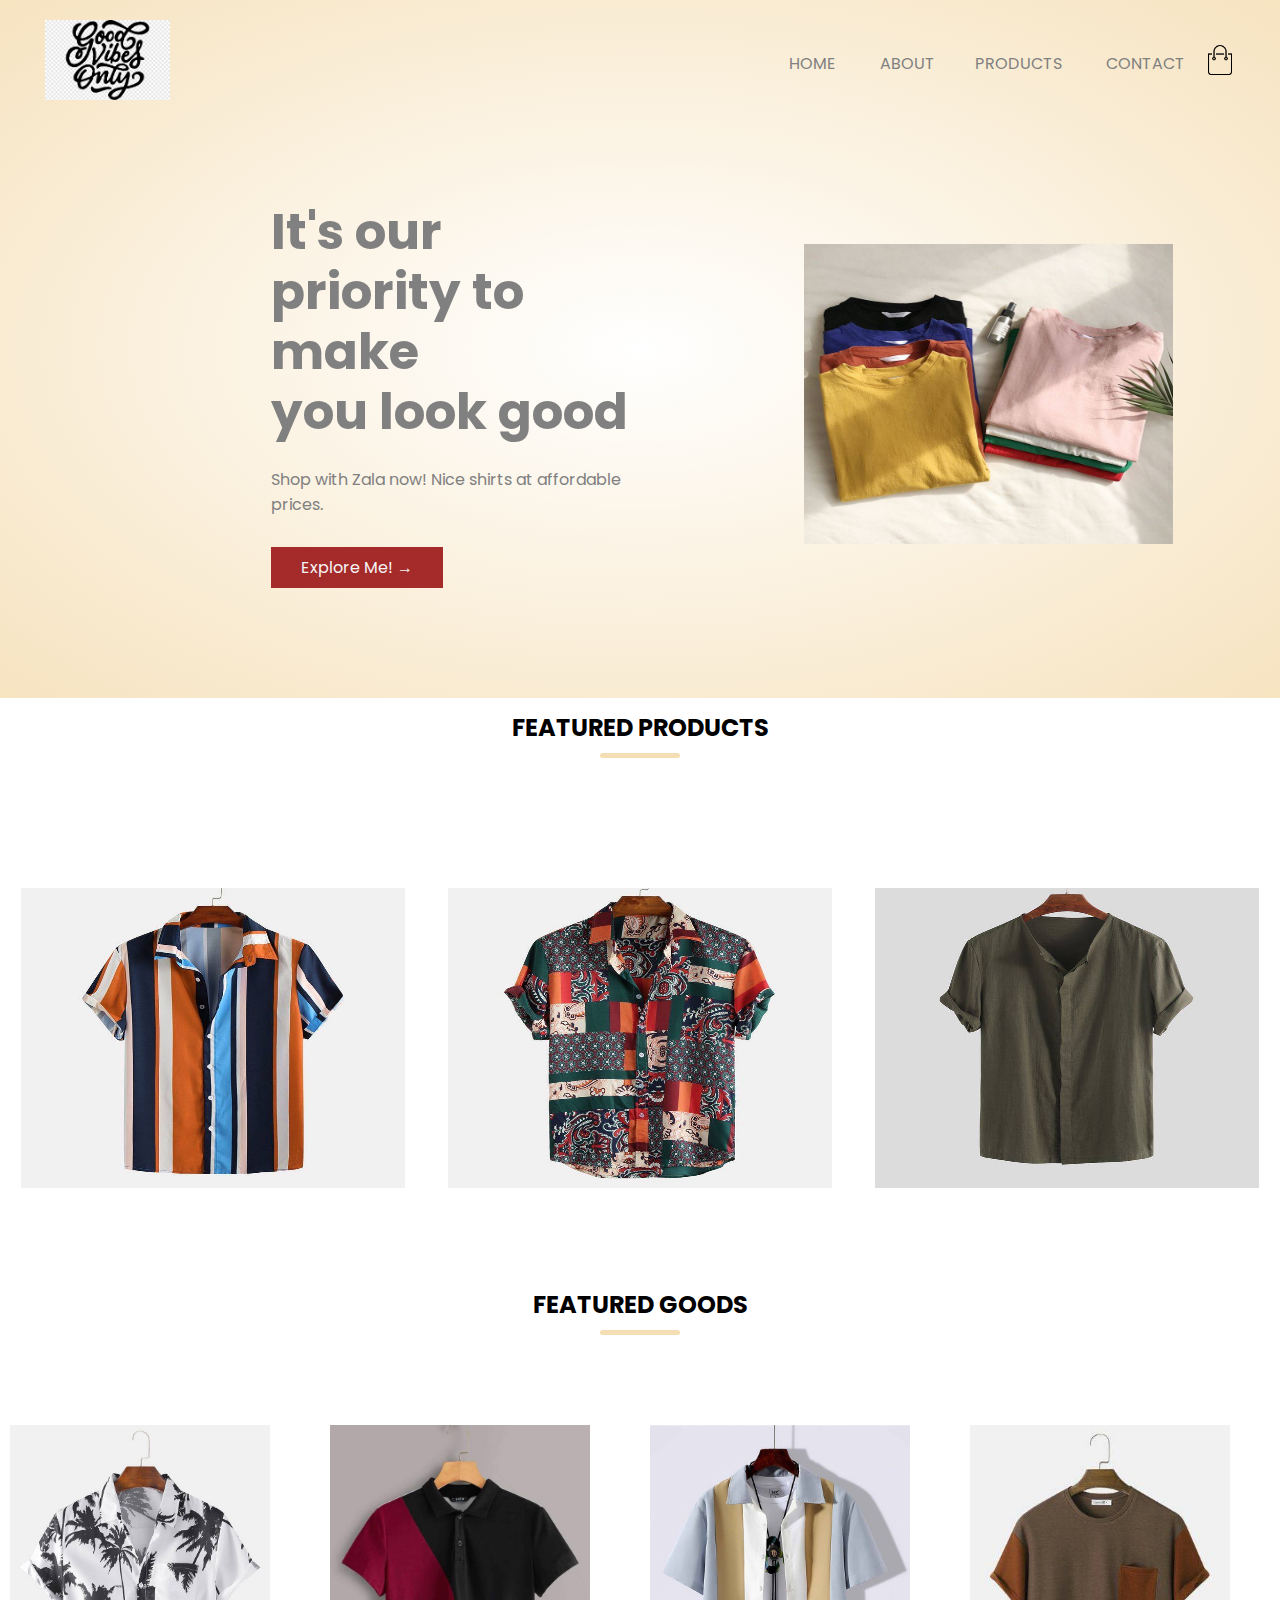
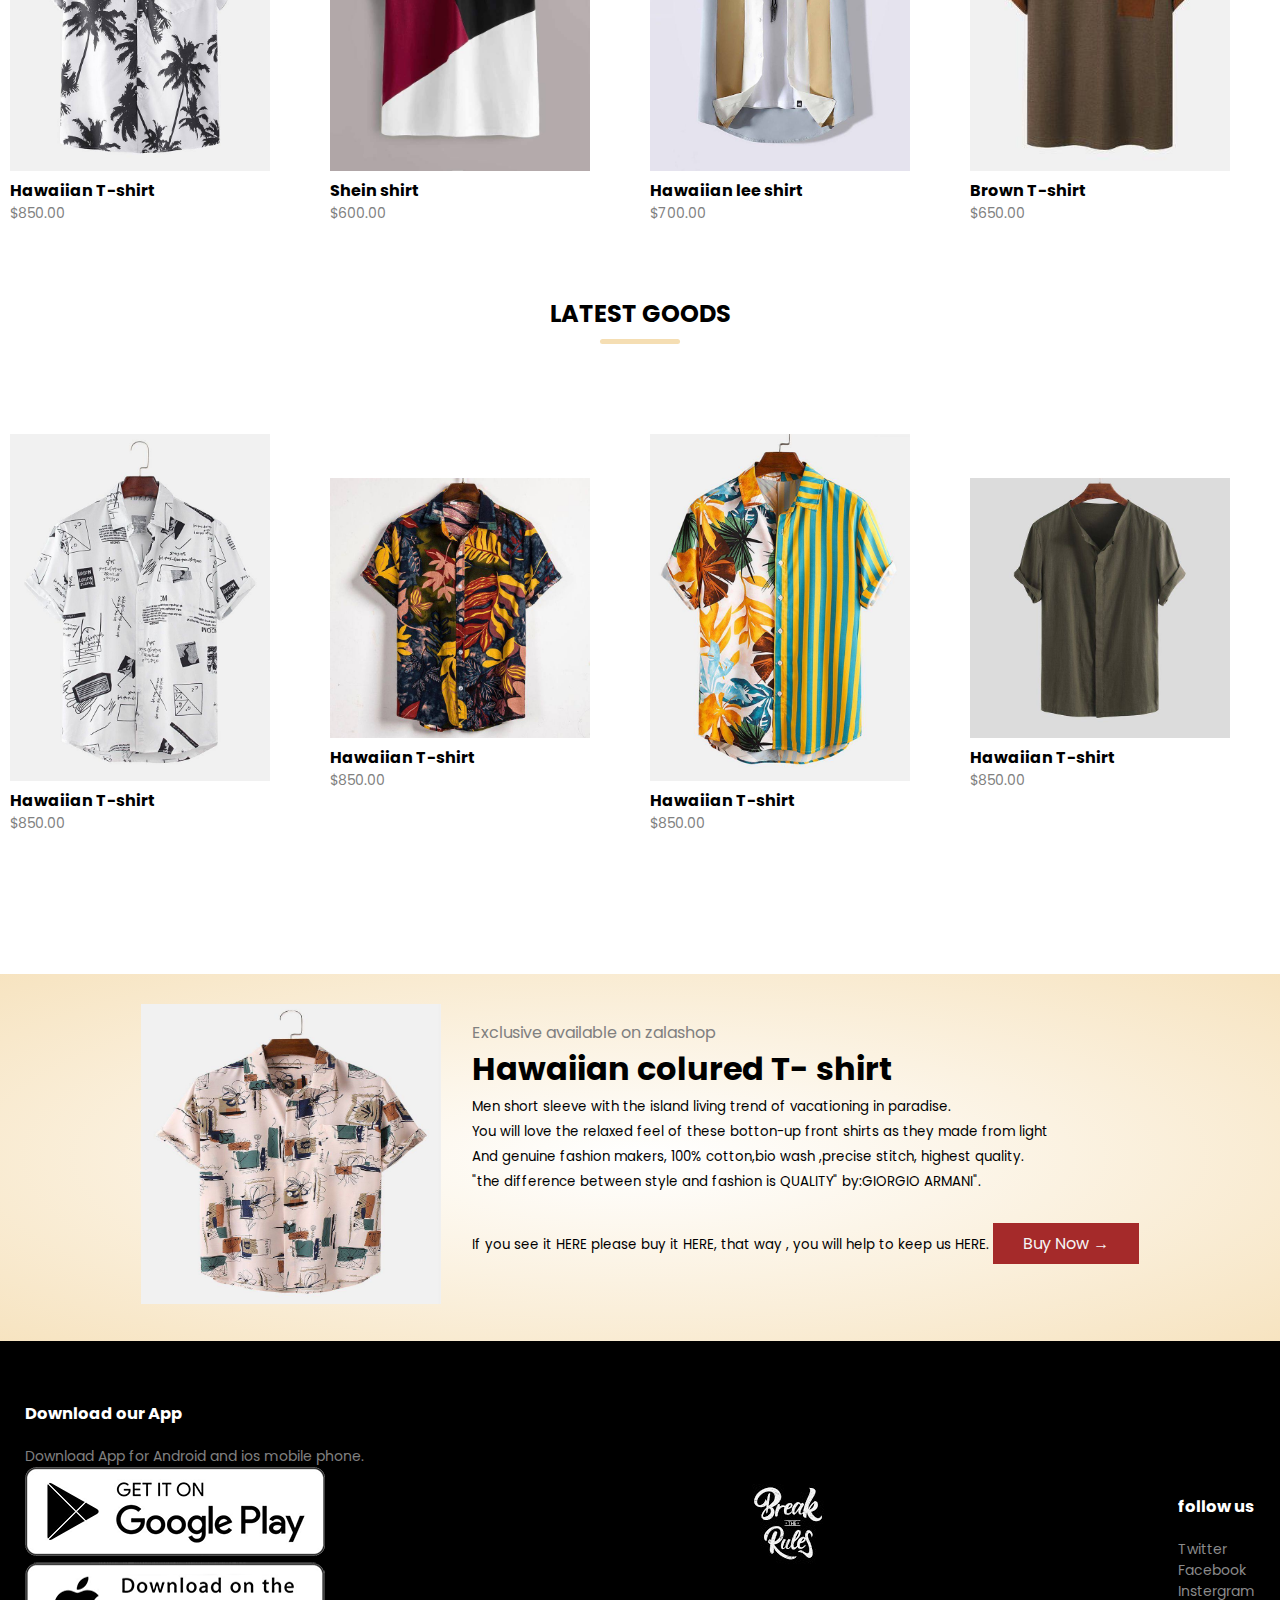
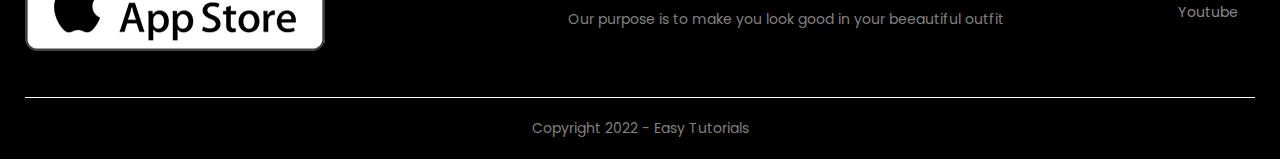
<file: zala mediserm new/index.html>
<!DOCTYPE html>
<html lang="en">
<head>
    <meta charset="UFT-8">
    <title>Zala | Ecommerce</title>
    <link rel="stylesheet" href="style.css">
    <link rel="preconnect" href="https://fonts.googleapis.com">
<link rel="preconnect" href="https://fonts.gstatic.com" crossorigin>
<link href="https://fonts.googleapis.com/css2?family=Poppins:wght@300;400;500;600;700&display=swap" rel="stylesheet">
</head>
<body>

<div class="header">
  <div class="container">
        <div class="navbar">
            <div class="logo">
                <img src="images\images.png" width="125px">  
            </div>
            <nav>
               <ul>
                   <li><a href="index.html">HOME</a></li>
                     <li><a href="about.html">ABOUT</a></li><li>
                         <a href="products.html">PRODUCTS</a></li>
                          <li><a href="contact.html">CONTACT</a></li>
                  </ul>
            </nav>
           <a href="cart.html"><img src="images\cart.png" width="30px" height="30px">
        </div>
        <div class="row">
            <div class="mycolumn2">
            <h1>It's our priority to make<br>you look good</h1>
            <p>Shop with Zala now! Nice shirts at affordable prices.</p>
            <a href="" class="btn">Explore Me! &#8594;</a>
            </div>
            <div class="mycolumn2">
                <img src="images\photo_2022-04-26_19-42-19.jpg"width="300px" height="300px">
                
            </div>
        </div>
    </div>    
</div>
          <!--------featured products----->
          <div class="products">
    <div class="small -container">
        <h2 class="title">FEATURED PRODUCTS</h2>
    <div class="row">
        <div class="mycolumn2">
            <img src="images\zee pic.jpg"width="300px"height="300px">
        </div>
        <div class="mycolumn2">
            <img src="images\picture.jpg" width="300px" height="300px">
        </div>
        <div class="mycolumn2">
            <img src="images\photo.jpg"width="300px" height="300px">
        </div>
    </div>
</div>


</div>
<!----FEATURED GOODS---->
<div class="smallcontainer">
    <h2 class="title">FEATURED GOODS</h2>
    <div class="row">
        <div class="mycolumn3">
            <img src="images\top 4.jpg">
            <h4>Hawaiian T-shirt</h4>
            <p>$850.00</p>
        </div>

        
            <div class="mycolumn3">
                <img src="images\top5.jpg">
                <h4> Shein shirt</h4>
                <p>$600.00</p>
            </div>

            
                <div class="mycolumn3">
                    <img src="images\top 7.jpg">
                    <h4>Hawaiian lee shirt</h4>
                    <p>$700.00</p>
                </div>

                
                    <div class="mycolumn3">
                        <img src="images\top4.jpg">
                        <h4> Brown T-shirt</h4>
                        <p>$650.00</p>
                    </div>
    </div>

</div>
                   
        </div>
        <h2 class="title">LATEST GOODS</h2>
        <div class="row">
            <div class="mycolumn3">
                <img src="images/new 7.jpg">
                <h4>Hawaiian T-shirt</h4>
                <p>$850.00</p>
            </div>

                <div class="mycolumn3">
                    <img src="images\new 2.jpg">
                    <h4>Hawaiian T-shirt</h4>
                    <p>$850.00</p>
                </div>

                
                    <div class="mycolumn3">
                        <img src="photo.jpg">
                        <h4>Hawaiian T-shirt</h4>
                        <p>$850.00</p>
                    </div>

                        <div class="mycolumn3">
                            <img src="images\photo.jpg">
                            <h4>Hawaiian T-shirt</h4>
                            <p>$850.00</p>
                        </div>
                
    </div>
<!----------------offer--------->
<div class="offer">
    <div class="small-container">
        <div class="row">
         <div class="my column3">
             <img src="images\new 6.jpg" class="offer-img" width="300px"height="300px">
         </div>
        <div class="my column3" >
            <p>Exclusive available on zalashop</p>
            <h1>Hawaiian colured T- shirt</h1>
            <small>Men short sleeve  with the island living trend of vacationing in paradise.</br>
                You will love the relaxed feel of these botton-up front shirts as they made from light <br>And
                genuine fashion makers, 100% cotton,bio wash ,precise stitch, highest quality.<br>
                "the difference between style and fashion is QUALITY" by:GIORGIO ARMANI".<br>
                 If you see it HERE please buy it HERE, that way , you will help to keep us HERE. </small>
                 <a href="" class="btn">Buy Now &#8594;</a>
        </div> 
        </div>
    </div>
</div>
<!------------footer------->
<div class="footer">
    <div class="container">
        <div class="row">
            <div class="footer-column2">
                <h3>Download our App</h3>
                <p>Download App for Android and ios mobile phone.</p>
                <div class="app logo">
                    <img src="images/play-store.png">
                    <img src="images/app-store.png">
                </div>
            </div>
        <div class="footer-mycolumn3">
            <img src="images/logo.jpg">
            <p>Our purpose is to make you look good in your beeautiful outfit</p>
        </div>
        <div class="footer">
            <h3>follow us</h3>
            <ul>
                <li>Twitter</li>
                <li>Facebook</li>
                <li>Instergram</li>
                <li>Youtube</li>
            </ul>
        </div>
        </div>
        <hr>
        <p class="copyright">Copyright 2022 - Easy Tutorials</p>
    </div>
</div>
</body>
</html>
</file>
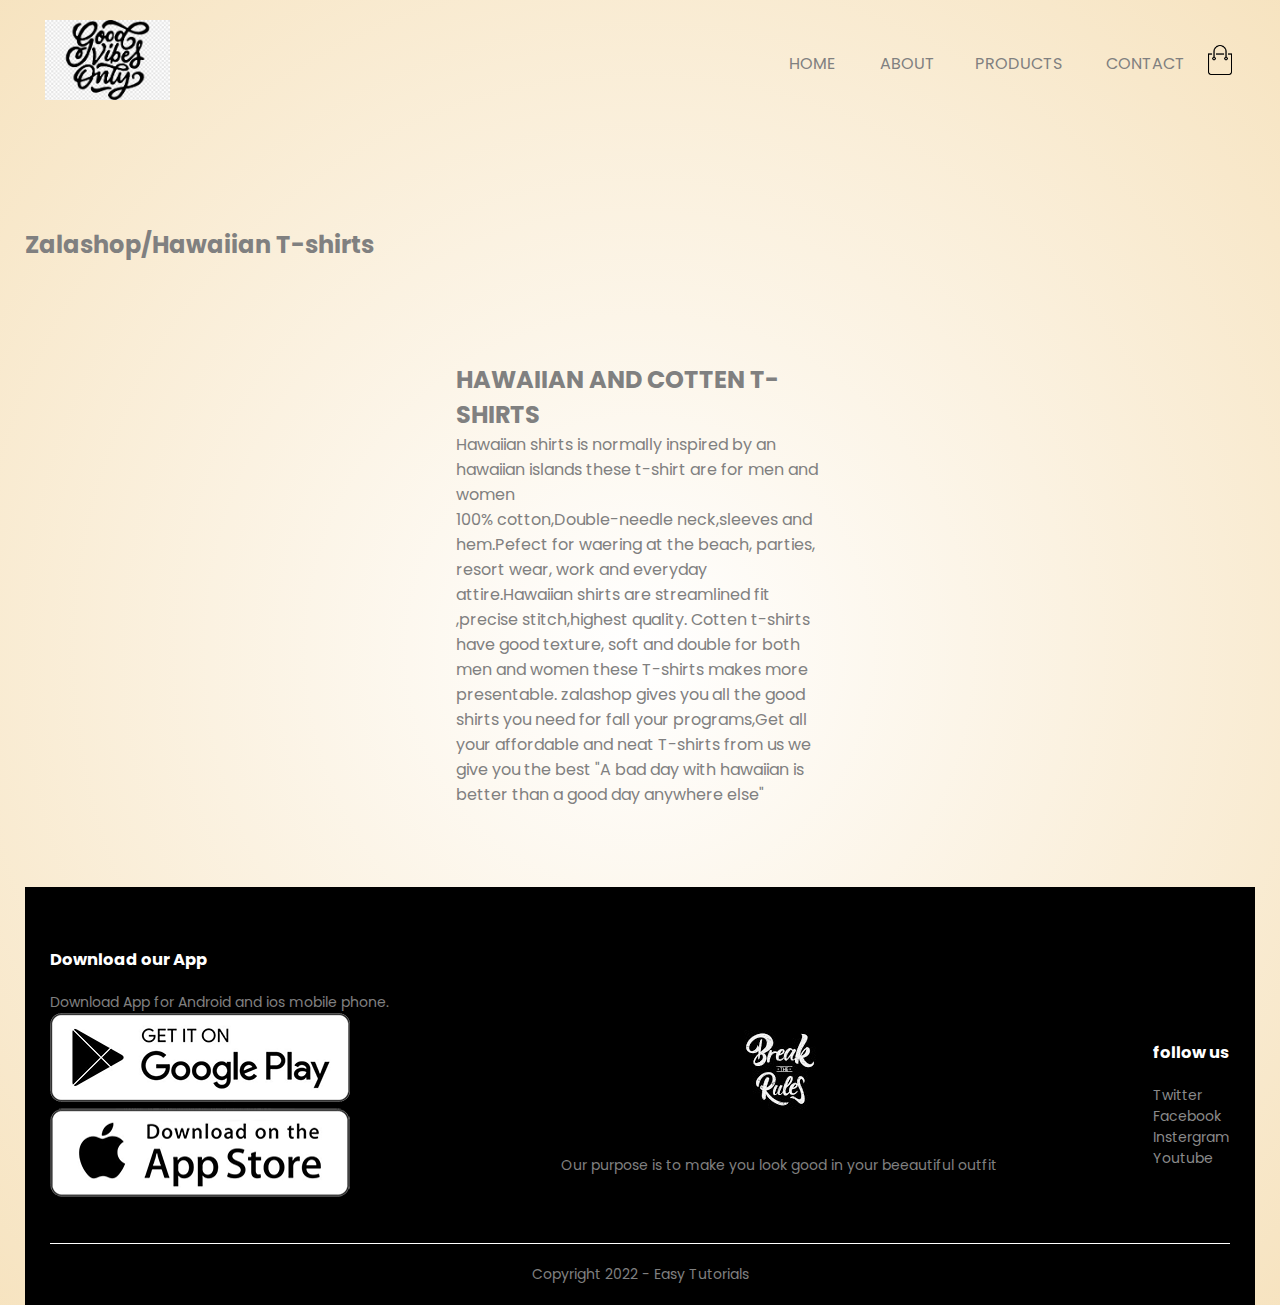
<file: zala mediserm new/about.html>
<!DOCTYPE html>
<html lang="en">
<head>
    <meta charset="UFT-8">
    <title>Zala | Ecommerce</title>
    <link rel="stylesheet" href="style.css">
    <link rel="preconnect" href="https://fonts.googleapis.com">
<link rel="preconnect" href="https://fonts.gstatic.com" crossorigin>
<link href="https://fonts.googleapis.com/css2?family=Poppins:wght@300;400;500;600;700&display=swap" rel="stylesheet">
</head>
<body>

<div class="header">
  <div class="container">
        <div class="navbar">
            <div class="logo">
                <img src="images\images.png" width="125px">
            </div>
            <nav>
               <ul>
                   <li><a href="index.html">HOME</a></li>
                   <li><a href="about.html">ABOUT</a></li><li>
                       <a href="products.html">PRODUCTS</a></li>
                       <li><a href="cart.html">CONTACT</a></li>
                  </ul>
            </nav>
            <a href="cart.html"><img src="images\cart.png" width="30px" height="30px">
        </div>
       
        <div class="smallcontainer">

            <div class="row row-2 ">
                <h2>Zalashop/Hawaiian T-shirts</h2>
             </div>
             <div class="row">
                <div class="mycolumn2">
                <h2>HAWAIIAN AND COTTEN T-SHIRTS
                 </h2>
                <p>Hawaiian shirts is normally inspired by an hawaiian islands these t-shirt are for men and women <br/>
                     100% cotton,Double-needle neck,sleeves and hem.Pefect for waering at the beach, parties, resort wear,
                     work and everyday attire.Hawaiian shirts are streamlined fit ,precise stitch,highest quality. 
                     Cotten t-shirts have good texture,  soft and double  for both men and women these T-shirts makes  
                    more presentable.
                    zalashop gives you all the good shirts you need for fall your programs,Get all your
                    affordable and neat T-shirts  from us we give you the best 
                "A bad day with hawaiian is better than a good day anywhere else"
                </p>

                </div>
            
                    
                </div>

<!------------footer------->
<div class="footer">
    <div class="container">
        <div class="row">
            <div class="footer-column2">
                <h3>Download our App</h3>
                <p>Download App for Android and ios mobile phone.</p>
                <div class="app logo">
                    <img src="images/play-store.png">
                    <img src="images/app-store.png">
                </div>
            </div>
        <div class="footer-mycolumn3">
            <img src="images/logo.jpg">
            <p>Our purpose is to make you look good in your beeautiful outfit</p>
        </div>
        <div class="footer">
            <h3>follow us</h3>
            <ul>
                <li>Twitter</li>
                <li>Facebook</li>
                <li>Instergram</li>
                <li>Youtube</li>
            </ul>
        </div>
        </div>
        <hr>
        <p class="copyright">Copyright 2022 - Easy Tutorials</p>
    </div>
</div>
</body>
</html>
</file>
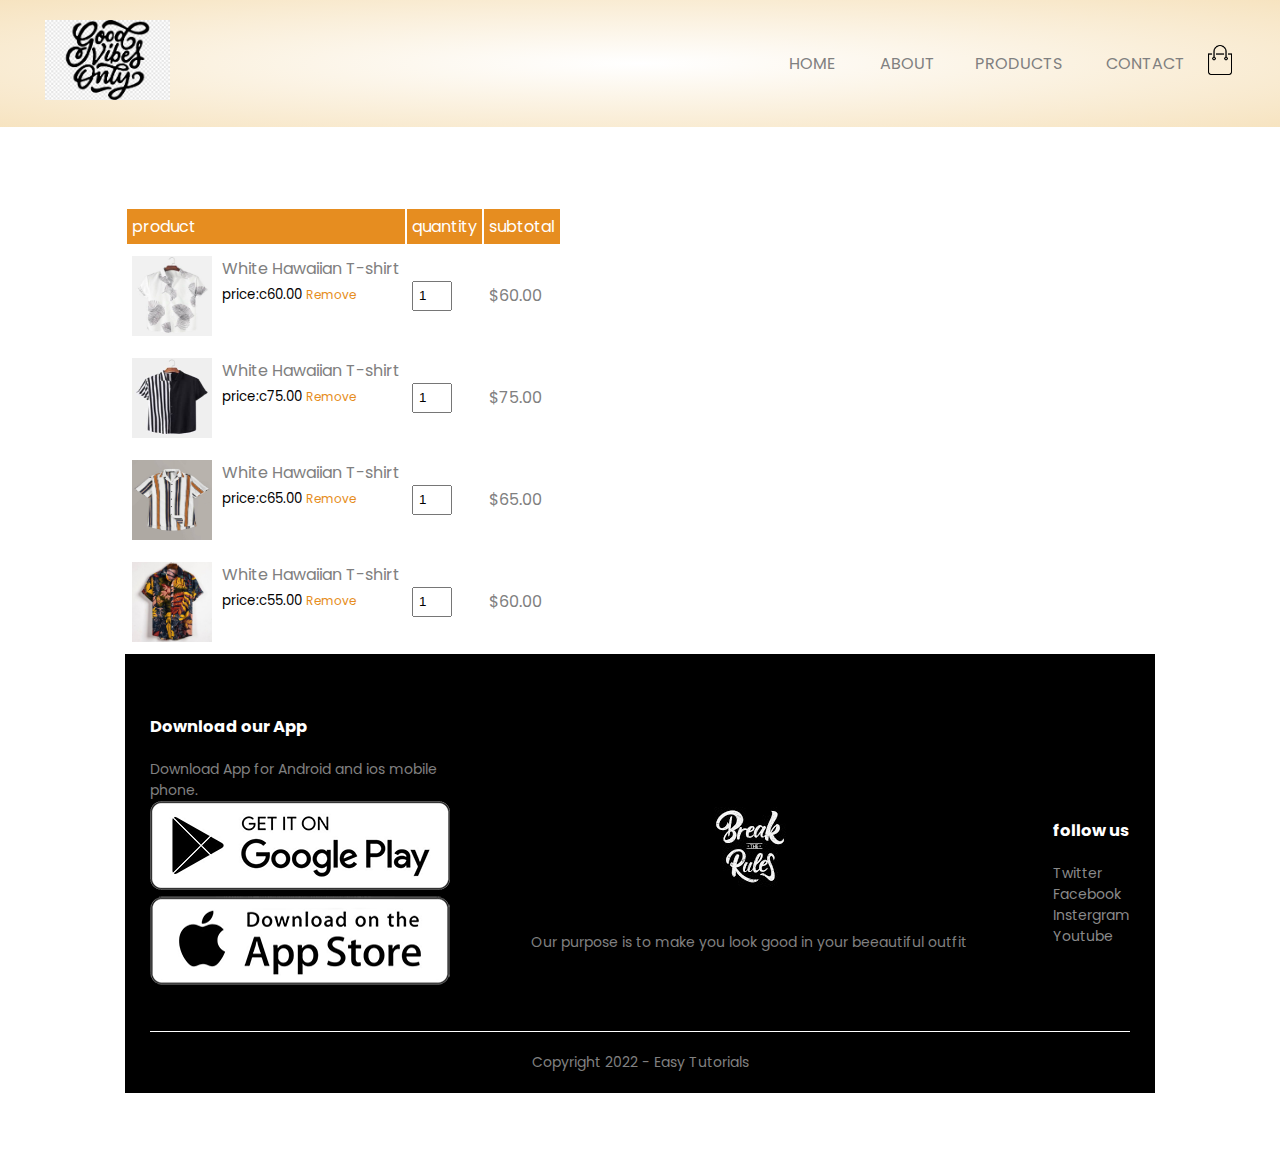
<file: zala mediserm new/cart.html>
<!DOCTYPE html>
<html lang="en">
<head>
    <meta charset="UFT-8">
    <title>Zala | Ecommerce</title>
    <link rel="stylesheet" href="style.css">
    <link rel="preconnect" href="https://fonts.googleapis.com">
<link rel="preconnect" href="https://fonts.gstatic.com" crossorigin>
<link href="https://fonts.googleapis.com/css2?family=Poppins:wght@300;400;500;600;700&display=swap" rel="stylesheet">
</head>
<body>

<div class="header">
  <div class="container">
        <div class="navbar">
            <div class="logo">
                <img src="images\images.png" width="125px">
            </div>
            <nav>
               <ul>
                   <li><a href="index.html">HOME</a></li>
                    <li><a href="about.html">ABOUT</a></li><li>
                        <a href="products.html">PRODUCTS</a></li>
                   <li><a href="contact.html">CONTACT</a></li>
                   </ul>
            </nav>
            <a href="cart.html"><img src="images\cart.png" width="30px" height="30px">
        </div>
    
    </div>    
</div>
<!------cart comments details----->
<div class="small-container cart-page">

    <table>
        <tr> 
            <th>product</th>
            <th>quantity</th>
            <th>subtotal</th>
        </tr>
        <tr>
            <td>

                <div class="cart-info">
                    <img src="images/new9.jpg"width="300px" height="300px">
                    <div>
                        <p>White Hawaiian T-shirt</p>
                        <small>price:c60.00</small>
                        <a href="">Remove</a>
                    </div>
                 </div>
            </td> 
            <td><input type="number" value="1"></td>
            <td>$60.00</td>
        </tr>
        <tr>
            <td>

                <div class="cart-info">
                    <img src="images/new 10.jpg"width="300px" height="300px">
                    <div>
                        <p>White Hawaiian T-shirt</p>
                        <small>price:c75.00</small>
                        <a href="">Remove</a>
                    </div>
                 </div>
            </td> 
            <td><input type="number" value="1"></td>
            <td>$75.00</td>
        </tr>
        <tr>
            <td>

                <div class="cart-info">
                    <img src="images/new3.jpg"width="300px" height="300px">
                    <div>
                        <p>White Hawaiian T-shirt</p>
                        <small>price:c65.00</small>
                        <a href="">Remove</a>
                    </div>
                 </div>
            </td> 
            <td><input type="number" value="1"></td>
            <td>$65.00</td>
        </tr>
        <tr>
            <td>

                <div class="cart-info">
                    <img src="images/new 2.jpg"width="300px" height="300px">
                    <div>
                        <p>White Hawaiian T-shirt</p>
                        <small>price:c55.00</small>
                        <a href="">Remove</a>
                    </div>
                 </div>
            </td> 
            <td><input type="number" value="1"></td>
            <td>$60.00</td>
        </tr>

    </table>
        

<!------------footer------->
<div class="footer">
    <div class="container">
        <div class="row">
            <div class="footer-column2">
                <h3>Download our App</h3>
                <p>Download App for Android and ios mobile phone.</p>
                <div class="app logo">
                    <img src="images/play-store.png">
                    <img src="images/app-store.png">
                </div>
            </div>
        <div class="footer-mycolumn3">
            <img src="images/logo.jpg">
            <p>Our purpose is to make you look good in your beeautiful outfit</p>
        </div>
        <div class="footer">
            <h3>follow us</h3>
            <ul>
                <li>Twitter</li>
                <li>Facebook</li>
                <li>Instergram</li>
                <li>Youtube</li>
            </ul>
        </div>
        </div>
        <hr>
        <p class="copyright">Copyright 2022 - Easy Tutorials</p>
    </div>
</div>
</body>
</html>
</file>
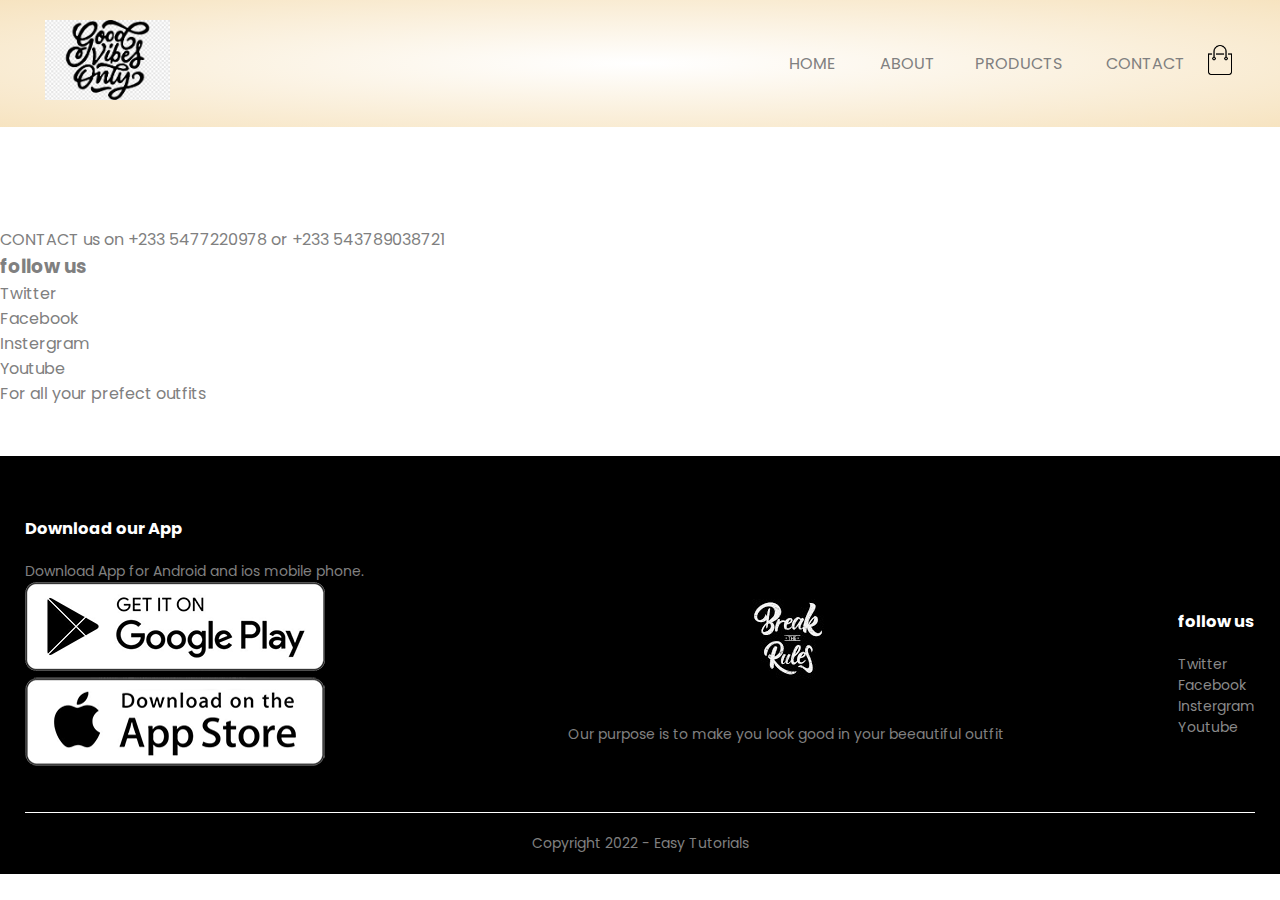
<file: zala mediserm new/contact.html>
<!DOCTYPE html>
<html lang="en">
<head>
    <meta charset="UFT-8">
    <title>Zala | Ecommerce</title>
    <link rel="stylesheet" href="style.css">
    <link rel="preconnect" href="https://fonts.googleapis.com">
<link rel="preconnect" href="https://fonts.gstatic.com" crossorigin>
<link href="https://fonts.googleapis.com/css2?family=Poppins:wght@300;400;500;600;700&display=swap" rel="stylesheet">
</head>
<body>

<div class="header">
  <div class="container">
        <div class="navbar">
            <div class="logo">
                <img src="images\images.png" width="125px">
            </div>
            <nav>
               <ul>
                   <li><a href="index.html">HOME</a></li>
                     <li><a href="about.html">ABOUT</a></li><li>
                         <a href="products.html">PRODUCTS</a></li>
                          <li><a href="contact.html">CONTACT</a></li>
                  </ul>
            </nav>
           <a href="cart.html"><img src="images\cart.png" width="30px" height="30px">
        </div>
        </div>
    </div>    
</div>
       


<div class="smallcontainer">

    <div class="row row-2 ">
        <div>
                                            CONTACT us on
                                    +233 5477220978 or +233 543789038721
            <h3>follow us</h3>
            <ul>
                <li>Twitter</li>
                <li>Facebook</li>
                <li>Instergram</li>
                <li>Youtube</li>
            </ul>
            For all your prefect outfits
        </div>  
    </div>
</div>
     <!------------footer------->
<div class="footer">
    <div class="container">
        <div class="row">
            <div class="footer-column2">
                <h3>Download our App</h3>
                <p>Download App for Android and ios mobile phone.</p>
                <div class="app logo">
                    <img src="images/play-store.png">
                    <img src="images/app-store.png">
                </div>
            </div>
        <div class="footer-mycolumn3">
            <img src="images/logo.jpg">
            <p>Our purpose is to make you look good in your beeautiful outfit</p>
        </div>
        <div class="footer">
            <h3>follow us</h3>
            <ul>
                <li>Twitter</li>
                <li>Facebook</li>
                <li>Instergram</li>
                <li>Youtube</li>
            </ul>
        </div>
        </div>
        <hr>
        <p class="copyright">Copyright 2022 - Easy Tutorials</p>
    </div>
</div>
</body>
</html>
</file>
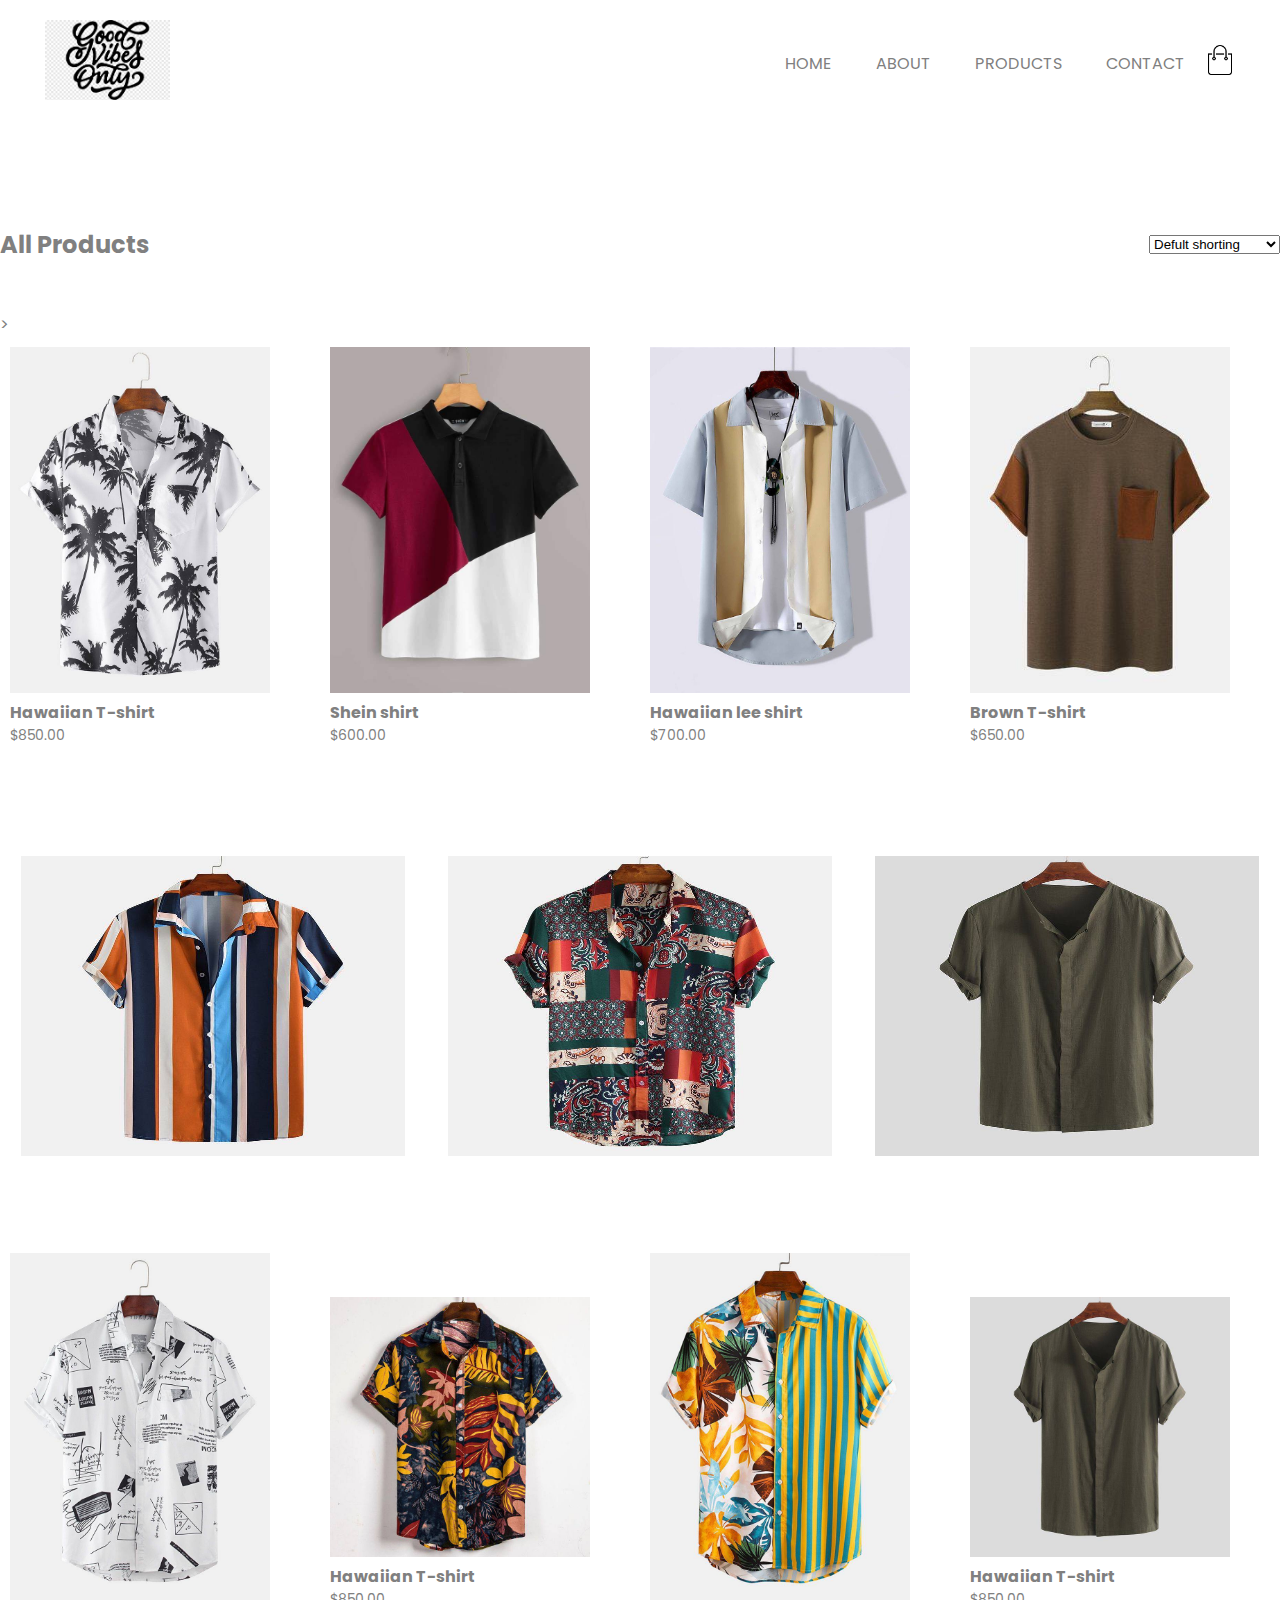
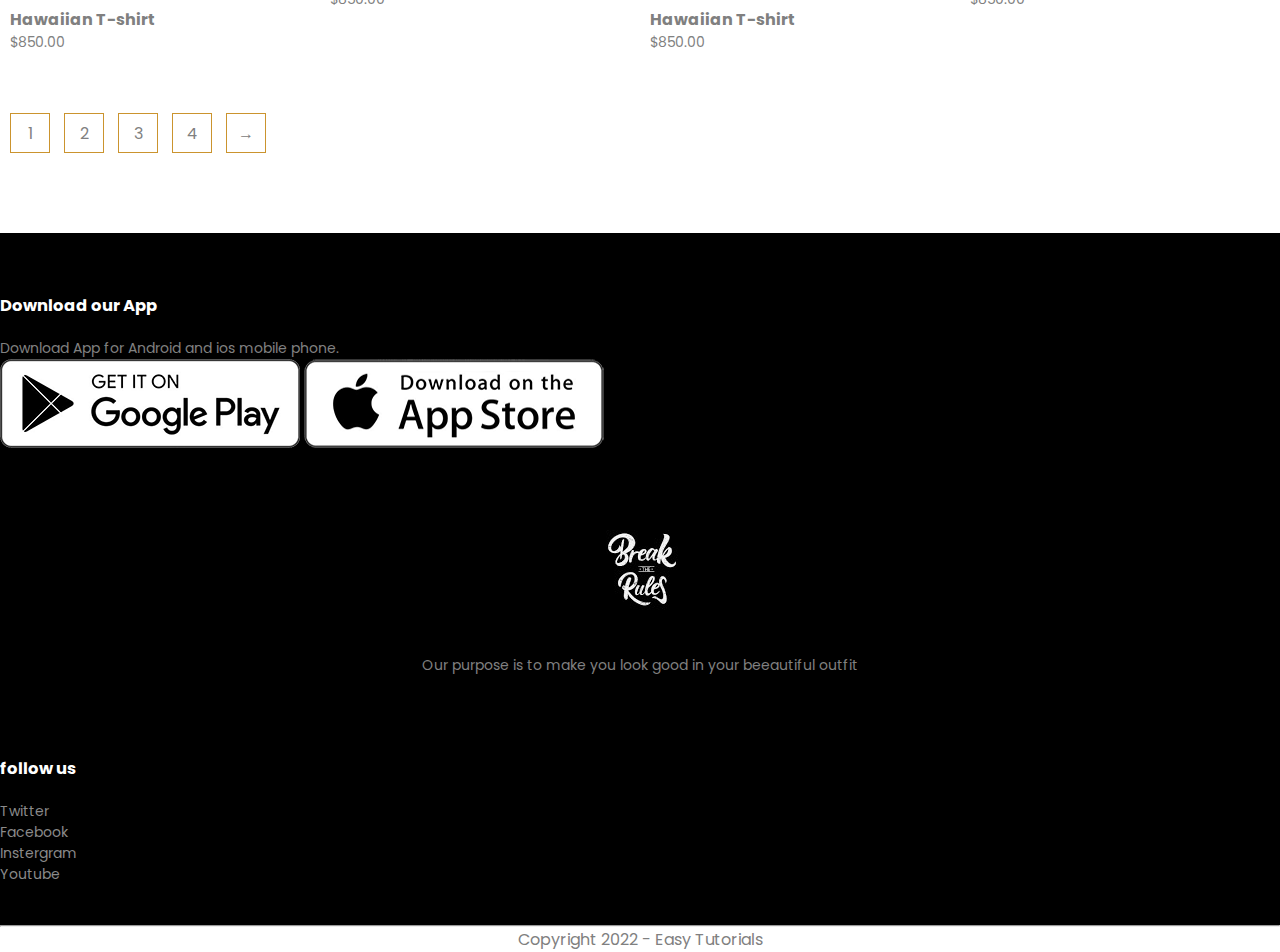
<file: zala mediserm new/products.html>
<!DOCTYPE html>
<html lang="en">
<head>
    <meta charset="UFT-8">
    <title> All Products-Zala </title>
    <link rel="stylesheet" href="style.css">
    <link rel="preconnect" href="https://fonts.googleapis.com">
<link rel="preconnect" href="https://fonts.gstatic.com" crossorigin>
<link href="https://fonts.googleapis.com/css2?family=Poppins:wght@300;400;500;600;700&display=swap" rel="stylesheet">
</head>
<body>

  <div class="container">
        <div class="navbar">
            <div class="logo">
                <img src="images\images.png" width="125px">
            </div>
            <nav>
               <ul>
                   <li><a href="index.html">HOME</a></li>
                    <li><a href="about.html">ABOUT</a></li>
                    <li><a href="products.html">PRODUCTS</a></li>
                      <li><a href="contact.html">CONTACT</a></li>
                   </ul>
            </nav>
           <a href="cart.html"><img src="images\cart.png" width="30px" height="30px">  
        </div> 
    </div>    
</div>

<div class="smallcontainer">

    <div class="row row-2">
        <h2>All Products</h2>
        <select>
            <option>Defult shorting</option>
            <option>short by price</option>
            <option>short by sale</option>
            <option>short by popularity</option>
          </select>
    </div>
   >
    <div class="row">
        <div class="mycolumn3">
            <img src="images\top 4.jpg">
            <h4>Hawaiian T-shirt</h4>
            <p>$850.00</p>
        </div>

        
            <div class="mycolumn3">
                <img src="images\top5.jpg">
                <h4> Shein shirt</h4>
                <p>$600.00</p>
            </div>

            
                <div class="mycolumn3">
                    <img src="images\top 7.jpg">
                    <h4>Hawaiian lee shirt</h4>
                    <p>$700.00</p>
                </div>

                
                    <div class="mycolumn3">
                        <img src="images\top4.jpg">
                        <h4> Brown T-shirt</h4>
                        <p>$650.00</p>
                    </div>
    </div>
    <div class="row">
        <div class="mycolumn2">
            <img src="images\zee pic.jpg"width="300px"height="300px">
        </div>
        <div class="mycolumn2">
            <img src="images\picture.jpg" width="300px" height="300px">
        </div>
        <div class="mycolumn2">
            <img src="images\photo.jpg"width="300px" height="300px">
        </div>
    </div>
    <div class="row">
        <div class="mycolumn3">
            <img src="images/new 7.jpg">
            <h4>Hawaiian T-shirt</h4>
            <p>$850.00</p>
        </div>

            <div class="mycolumn3">
                <img src="images\new 2.jpg">
                <h4>Hawaiian T-shirt</h4>
                <p>$850.00</p>
            </div>

            
                <div class="mycolumn3">
                    <img src="photo.jpg">
                    <h4>Hawaiian T-shirt</h4>
                    <p>$850.00</p>
                </div>

                    <div class="mycolumn3">
                        <img src="images\photo.jpg">
                        <h4>Hawaiian T-shirt</h4>
                        <p>$850.00</p>
                    </div>
    </div>       
</div>
<div class="page-btn">
        <span>1</span>
        <span>2</span>
        <span>3</span>
        <span>4</span>
        <span>&#8594;</span>
</div>
                   
    
<!------------footer------->
<div class="footer">
   
        
             <div class="footer-column2">
                <h3>Download our App</h3>
                <p>Download App for Android and ios mobile phone.</p>
                <div class="app logo">
                    <img src="images/play-store.png">
                    <img src="images/app-store.png">
                </div>
            </div>
        <div class="footer-mycolumn3">
            <img src="images/logo.jpg">
            <p>Our purpose is to make you look good in your beeautiful outfit</p>
        </div>
        <div class="footer">
            <h3>follow us</h3>
            <ul>
                <li>Twitter</li>
                <li>Facebook</li>
                <li>Instergram</li>
                <li>Youtube</li>
            </ul>
        </div>
        </div>
        <hr>
        <p class="copyright">Copyright 2022 - Easy Tutorials</p>
    </div>
</div>
</body>
</html>
</file>
<file: zala mediserm new/style.css>
*{
    margin: 0;
    padding: 0;
    box-sizing: border-box;
}

body{
    font-family: 'Poppins', sans-serif;
}



.navbar{
    display: flex;
    align-items: center;
    padding: 20px;
}
nav{
    flex: 1;
    text-align: right;
}

nav ul{
    display: inline-block;
    list-style-type: none;
}

nav ul li{
    display: inline-block;
    margin: 20px;
}
a{
    text-decoration: none;
    color: gray;
}

p{
    color: gray;
}

.container{
    max-width: 1300px;
    margin: auto;
    padding-left: 25px;
    padding-right: 25px;
}

.row{
    display: flex;
    align-items: center;
    flex-wrap: wrap;
    justify-content: space-around;
}

.mycolumn2{
    flex-basis: 50%;
    min-width: 300px;
}

.mycolumn2{
    max-width: 100%;
    padding: 50px 0;

}

.mycolumn2 h1{
    font-size: 50px;
    line-height: 60px;
    margin: 25px 0;
}
.btn{
    display: inline-block;
    background: brown;
    color: whitesmoke;
    padding: 8px 30px;
    margin: 30px 0;
    border: radius 3px; 
transition:background 0.5s;
}

.btn:hover{
    background: black;
}

.header{
    background: radial-gradient(white, rgba(244, 219, 173, 0.763));
    
}
.header.row{
    margin-top: 70px;
}
.categories{
    margin: 70px 0;
}
.mycolumn2{
    flex-basis: 30%;
    min-width: 250px;
    margin-bottom: 30px;
}
.mycolumn2 img{
    width: 100%;
}
.small-container{
   max-width: 1080px;
   margin:auto;
   padding-left: 25px;
   padding-right: 25px;
}

.mycolumn3{
    flex-basis: 25%;
    padding: 10px;
    min-width: 200px;
    margin-bottom: 50px;
    transition: transform 0.5s;
}
.mycolumn3 img{
    width: 260px;
}
.title{
    text-align: center;
    margin:0 auto 80px;
    position: relative;
    line-height: 60px;
    color: black;
}
.title::after{
    content: '';
    background: wheat;
    width: 80px;
    height: 5px;
    border-radius: 5px;
    position: absolute;
    bottom: 0;
    left: 50%;
    transform: translate(-50%);
}

.h4{
    color: bisque;
    font-weight:normal;
}
.mycolumn3 p{
    font-size: 14px;
}
.mycolumn3 :hover{
    transform: translate(-5px);
}
/*-----------offer--------*/
.offer{
    background: radial-gradient(white, rgba(244, 219, 173, 0.763));
    margin-top: 80px;
    padding: 30px 0;
}
.mycolumn3.offer-img{
    padding: 50px;
}
small{
    color: black;
}
/*---------footer-----------*/

.footer{
    background: black;
    color: #8a8a8a;
    font-size: 14px;
    padding:60px 0 20px;
}
.footer{
    color: #8a8a8a;
}
.footer h3{
   color: white;
   margin-bottom: 20px;
}
.footer-column2,.footer-mycolumn3{
    min-width: 250px;
    margin-bottom: 20px;
}
.footer-column2{
    flex-basis: 30%;
}
.footer-mycolumn3{
    flex:1;
    text-align:center;
}
ul{
    list-style-type: none;
}
.applogo{
    margin-top: 20px;
}
.applogo img{
    width: 140px;
}
.footer hr{
    border: none;
    background: white;
    height: 1px;
    margin: 20px 0;
}
.copyright{
    text-align: center;
}
/*--------all prroducts---------*/
.row-2{
    justify-content: space-between;
    margin: 100px auto 50px;
}
.select{
    border:1px solid white;
    padding:5px;
}
.select:focus{
    outline: none;
}
.page-btn{
    margin: 0 auto 80px;
}
.page-btn span{
    display: inline-block;
    border:1px solid rgb(203, 148, 46);
    margin-left: 10px;
    width: 40px;
    height: 40px;
    text-align: center;
    line-height: 40px;
    cursor: pointer;
}
.page-btn span:hover{
    background: rgb(203, 148, 46); 
    color: white;
}
/*------cart  iteams-----*/

    .cart-page{
        margin: 80px auto;
    }
.table{
    width: 50px;
    border-collapse: collapse;
}
.cart-info{
    display: flex;
    flex-wrap: wrap;
}
th{
    text-align: left;
    padding: 5px;
    color: white;
    background:rgb(230, 141, 32) ;
    font-weight: normal;
}

td{
    padding: 10px 5px;
}
td input{
    width: 40px;
    height: 30px;
    padding: 5px;
}
td a{
    color: rgb(230, 141, 32) ;
    font-size: 12px;
}
td img{
    width: 80px;
    height: 80px;
    margin-right: 10px;
}
</file>
